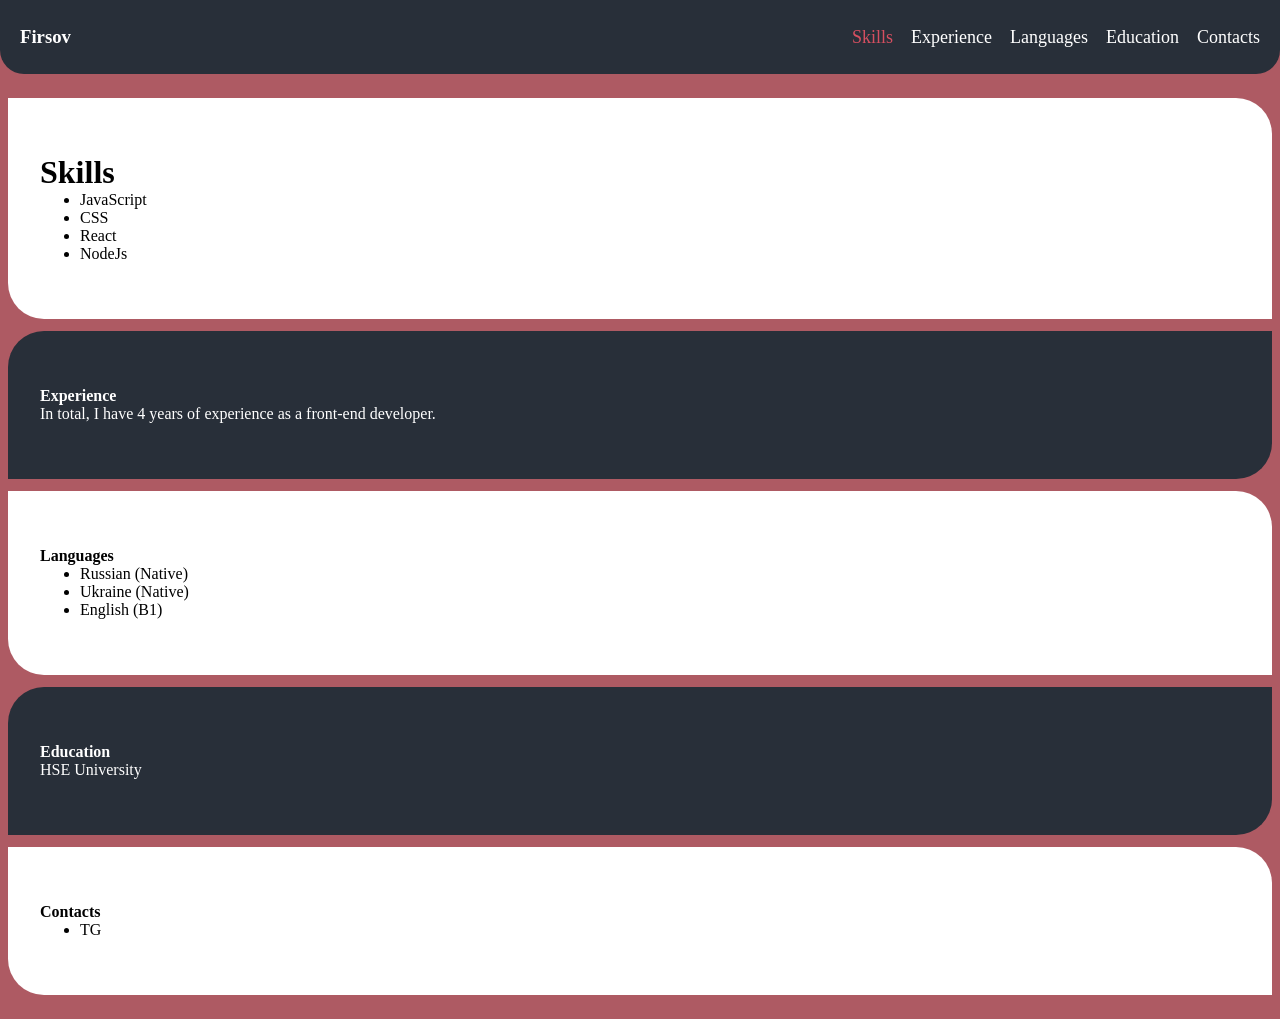
<file: index.html>
<!DOCTYPE html>
<html lang="en">
    <head>
        <meta charset="UTF-8" >
        <meta http-equiv="X-UA-Compatible" content="IE=edge" >
        <meta name="viewport" content="width=device-width, initial-scale=1.0" >
        <link rel="stylesheet" href="./style.css" >
        <link rel="stylesheet" href="./variables.css" >
        <link rel="stylesheet" href="./default.css" >
        <script src="./main.js" defer></script>
        <title>Firsov</title>
    </head>
    <body>
    <header class="header">
        <div class="header-logo">
            <h3>
                Firsov
            </h3>
        </div>
        <nav class="header-nav">
            <ul class="header-nav__list">
                <li class="header-nav__active">
                    <a href="#skills">
                        Skills
                    </a>

                </li>
                <li>
                    <a href="#experience">
                        Experience
                    </a>
                </li>
                <li>
                    <a href="#languages">
                        Languages
                    </a>
                </li>
                <li>
                    <a href="#education">
                        Education
                    </a>
                </li>
                <li>
                    <a href="#contacts">
                        Contacts
                    </a>
                </li>
            </ul>
        </nav>
    </header>
    <main class="main container">
        <section id="skills">
            <h4 class="container-title">
                Skills
            </h4>
            <ul class="skills-list">
                <li class="skills-list__item">JavaScript</li>
                <li class="skills-list__item">CSS</li>
                <li class="skills-list__item">React</li>
                <li class="skills-list__item">NodeJs</li>
            </ul>
        </section>
        <section id="experience">
            <h4>Experience</h4>
            <p>
                In total, I have 4 years of experience as a front-end developer.
            </p>
        </section>
        <section id="languages">
            <h4>
                Languages
            </h4>
            <ul class="languages-list">
                <li class="languages-list__item">Russian (Native)</li>
                <li class="languages-list__item">Ukraine (Native)</li>
                <li class="languages-list__item">English (B1)</li>
            </ul>
        </section>
        <section id="education">
            <h4>
                Education
            </h4>
            <p>HSE University</p>
        </section>
        <section id="contacts">
            <h4>Contacts</h4>
            <ul>
                <li><a href="tg://user?@firsov_d">TG</a></li>
            </ul>
        </section>
    </main>
    </body>
</html>
</file>
<file: style.css>
body {
    margin: 0;
    background: #ae5a63;
}

.main {
    display: flex;
    flex-direction: column;
    align-items: center;
    margin: 24px auto;
    gap: 12px;

}
.main section {
    width: 100%;
    padding: 56px 32px;
}
.main section:nth-child(even) {
    background-color: #282F39;
    border-top-left-radius: 36px;
    border-bottom-right-radius: 36px;
    color: white;
}
.main section:nth-child(odd) {
    background: white;
    border-bottom-left-radius: 36px;
    border-top-right-radius: 36px;
}
.container {
    max-width: 1200px;
}
.header {
    display: flex;
    justify-content: space-between;
    padding: 16px 20px;
    background-color: var(--backgroung-secondary);
    color: white;
    border-bottom-left-radius: 24px;
    border-bottom-right-radius: 24px;
    height: 42px;
    align-items: center;
}

.header-nav__active {
    color: var(--text-hover);
}
.header-nav__active > a {
  color: var(--text-hover);
}
.header-nav__list  {
    display: flex;
    gap: 18px;
}
.header-nav__list > li {
    font-size: 18px;
    list-style: none;
}
.header-nav__list > li > a {
    /*color: white;*/
    text-decoration: none;
}
.header-nav__list > li:hover {
    cursor: pointer;
}

.container-title {
    font-size: 32px;
}
</file>
<file: variables.css>
:root {
    --backgroung-secondary: #282F39;
    --text-hover: #d54f60;
}
</file>
<file: default.css>
*, body {
    margin: 0;
}

a {
    color: inherit;
    text-decoration: none;
    cursor: pointer;
    background-color: transparent;
    transition: color 0.15s ease-in-out;
}
</file>
